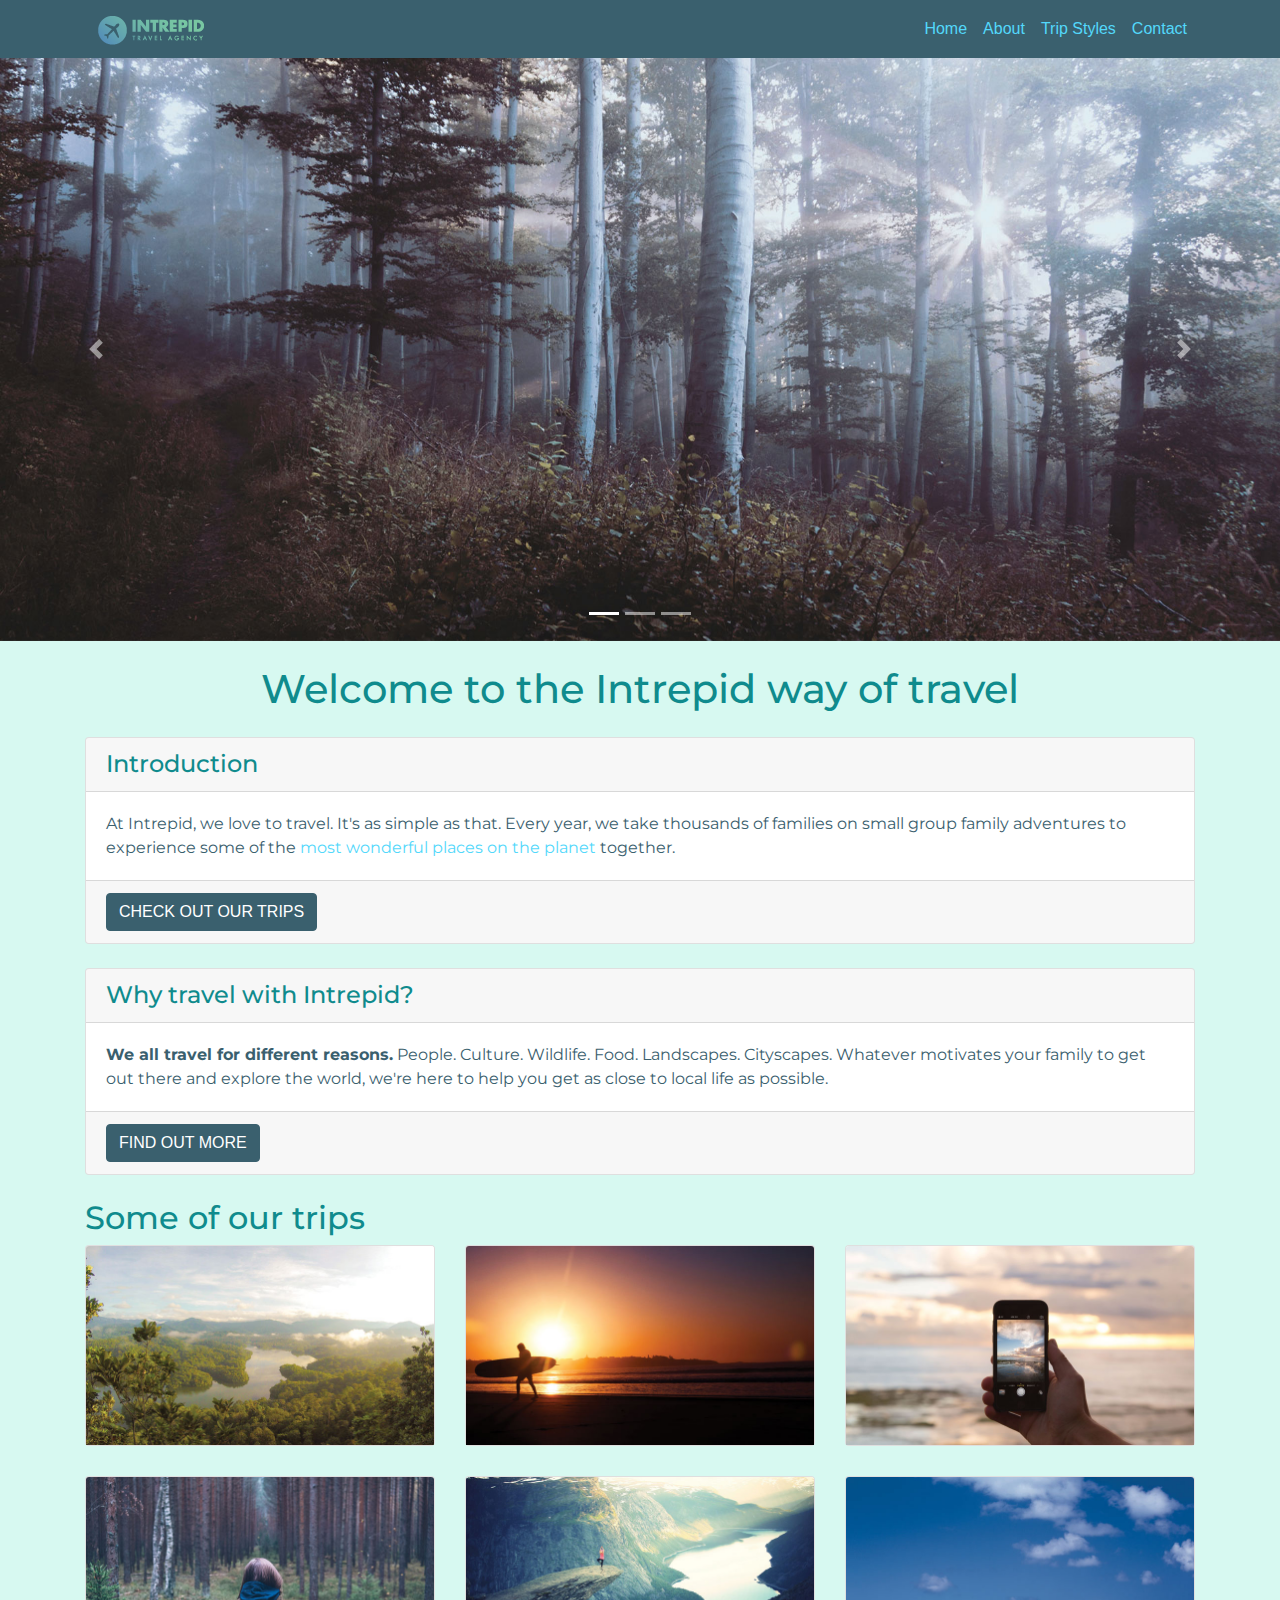
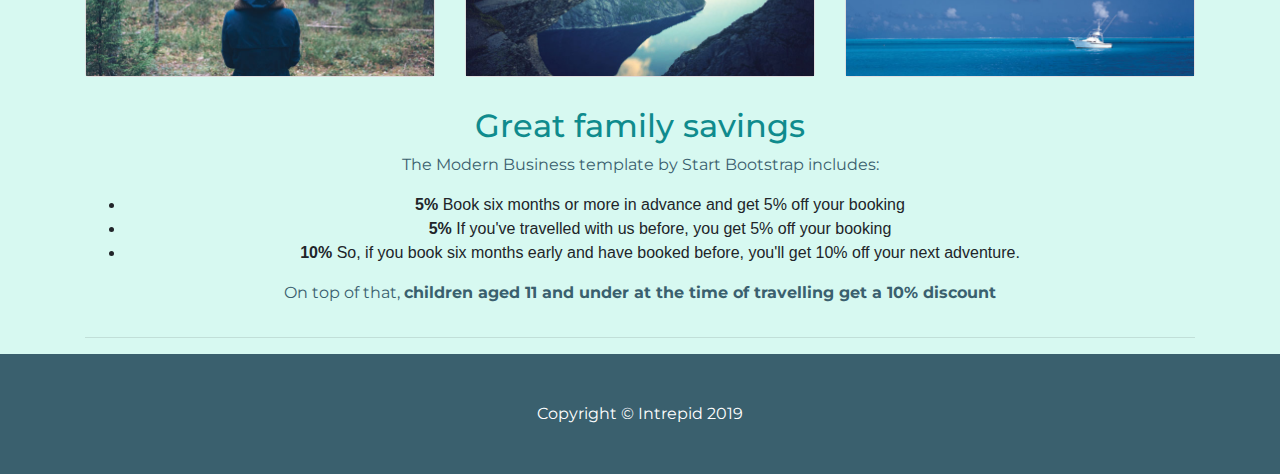
<file: Wang Nan-Exam-Prep-revision/index.html>
<!DOCTYPE html>
<html lang="en">

<head>

  <meta charset="utf-8">
  <meta name="viewport" content="width=device-width, initial-scale=1, shrink-to-fit=no">
  <meta name="description" content="">
  <meta name="author" content="">

  <title>HOME</title>

  <!-- Bootstrap core CSS -->
  <link href="vendor/bootstrap/css/bootstrap.css" rel="stylesheet">

  <!-- Custom styles for this template -->
  <link href="css/modern-business.css" rel="stylesheet">
  <link href="css/my.css" rel="stylesheet" type="text/css">
	<!--fonts-->
  <link href="https://fonts.googleapis.com/css?family=Montserrat:300,400,700&display=swap" rel="stylesheet">
</head>

<body>

  <!-- Navigation -->
  <nav class="navbar fixed-top navbar-expand-lg navbar-dark bg-dark fixed-top">
    <div class="container">
      <a class="navbar-brand" href="index.html"><img src="images/Logo.png" width="130" height="30" alt=""/></a>
      <button class="navbar-toggler navbar-toggler-right" type="button" data-toggle="collapse" data-target="#navbarResponsive" aria-controls="navbarResponsive" aria-expanded="false" aria-label="Toggle navigation">
        <span class="navbar-toggler-icon"></span>
      </button>
      <div class="collapse navbar-collapse" id="navbarResponsive">
        <ul class="navbar-nav ml-auto">
          <li class="nav-item">
            <a class="nav-link" href="index.html">Home</a>
          </li>
			<li class="nav-item">
            <a class="nav-link" href="about.html">About</a>
          </li>
          <li class="nav-item">
            <a class="nav-link" href="full-width.html">Trip Styles</a>
          </li>
          <li class="nav-item">
            <a class="nav-link" href="contact.html">Contact</a>
          </li>
      
        </ul>
      </div>
    </div>
  </nav>

	
	
  <header>
    <div id="carouselExampleIndicators" class="carousel slide" data-ride="carousel">
      <ol class="carousel-indicators">
        <li data-target="#carouselExampleIndicators" data-slide-to="0" class="active"></li>
        <li data-target="#carouselExampleIndicators" data-slide-to="1"></li>
        <li data-target="#carouselExampleIndicators" data-slide-to="2"></li>
      </ol>
       <div class="carousel-inner" role="listbox">
        <!-- Slide One - Set the background image for this slide in the line below -->
        <div class="carousel-item active" style="background-image:url(images/carousel-1.jpg)">
          <div class="carousel-caption d-none d-md-block">
            <!--<h3>First Slide</h3>
            <p>This is a description for the first slide.</p>-->
          </div>
        </div>
        <!-- Slide Two - Set the background image for this slide in the line below -->
        <div class="carousel-item" style="background-image:url(images/carousel-2.jpg)">
          <div class="carousel-caption d-none d-md-block">
            <!--<h3>Second Slide</h3>
            <p>This is a description for the second slide.</p>-->
          </div>
        </div>
        <!-- Slide Three - Set the background image for this slide in the line below -->
        <div class="carousel-item" style="background-image:url(images/carousel-3.jpg)">
          <div class="carousel-caption d-none d-md-block">
            <!--<h3>Third Slide</h3>
            <p>This is a description for the third slide.</p>-->
          </div>
        </div>
      </div>
      <a class="carousel-control-prev" href="#carouselExampleIndicators" role="button" data-slide="prev">
        <span class="carousel-control-prev-icon" aria-hidden="true"></span>
        <span class="sr-only">Previous</span>
      </a>
      <a class="carousel-control-next" href="#carouselExampleIndicators" role="button" data-slide="next">
        <span class="carousel-control-next-icon" aria-hidden="true"></span>
        <span class="sr-only">Next</span>
      </a>
    </div>
  </header>

  <!-- Page Content -->
  <div class="container">

    <center>
<h1 class="my-4">Welcome to the Intrepid way of travel</h1>
</center>

    <!-- Marketing Icons Section -->
    <div class="row">
      <div class="col-lg-12 mb-4">
        <div class="card h-100">
          <h4 class="card-header">Introduction</h4>
          <div class="card-body">
            <p class="card-text">At Intrepid, we love to travel. It's as simple as that. Every year, we take thousands of families on small group family adventures to experience some of the <a href="full-width.html">most wonderful places on the planet</a> together.</p>
          </div>
          <div class="card-footer">
            <a href="full-width.html" class="btn btn-primary">CHECK OUT OUR TRIPS</a>
          </div>
        </div>
      </div>
    </div>
	  
	     <div class="row">
      <div class="col-lg-12 mb-4">
        <div class="card h-100">
          <h4 class="card-header">Why travel with Intrepid?</h4>
          <div class="card-body">
            <p class="card-text"><strong>We all travel for different reasons.</strong> People. Culture. Wildlife. Food. Landscapes. Cityscapes. Whatever motivates your family to get out there and explore the world, we're here to help you get as close to local life as possible.</p>
          </div>
          <div class="card-footer">
            <a href="about.html" class="btn btn-primary">FIND OUT MORE</a>
          </div>
        </div>
      </div>
    </div>
    <!-- /.row -->

    <!-- Portfolio Section -->
    <h2>Some of our trips</h2>

    <div class="row">
      <div class="col-lg-4 col-sm-6 portfolio-item">
        <div class="card h-100">
          <a href="#"><img class="card-img-top" src="images/port-1.jpg" alt=""></a>
         <!-- <div class="card-body">
            <h4 class="card-title">
              <a href="#">Project One</a>
            </h4>
            <p class="card-text">Lorem ipsum dolor sit amet, consectetur adipisicing elit. Amet numquam aspernatur eum quasi sapiente nesciunt? Voluptatibus sit, repellat sequi itaque deserunt, dolores in, nesciunt, illum tempora ex quae? Nihil, dolorem!</p>
          </div>-->
        </div>
      </div>
      <div class="col-lg-4 col-sm-6 portfolio-item">
        <div class="card h-100">
          <a href="#"><img class="card-img-top" src="images/port-2.jpg" alt=""></a>
          <!--<div class="card-body">
            <h4 class="card-title">
              <a href="#">Project Two</a>
            </h4>
            <p class="card-text">Lorem ipsum dolor sit amet, consectetur adipiscing elit. Nam viverra euismod odio, gravida pellentesque urna varius vitae.</p>
          </div>-->
        </div>
      </div>
      <div class="col-lg-4 col-sm-6 portfolio-item">
        <div class="card h-100">
          <a href="#"><img class="card-img-top" src="images/port-3.jpg" alt=""></a>
          <!--<div class="card-body">
            <h4 class="card-title">
              <a href="#">Project Three</a>
            </h4>
            <p class="card-text">Lorem ipsum dolor sit amet, consectetur adipisicing elit. Quos quisquam, error quod sed cumque, odio distinctio velit nostrum temporibus necessitatibus et facere atque iure perspiciatis mollitia recusandae vero vel quam!</p>
          </div>-->
        </div>
      </div>
      <div class="col-lg-4 col-sm-6 portfolio-item">
        <div class="card h-100">
          <a href="#"><img class="card-img-top" src="images/port-4.jpg" alt=""></a>
          <!--<div class="card-body">
            <h4 class="card-title">
              <a href="#">Project Four</a>
            </h4>
            <p class="card-text">Lorem ipsum dolor sit amet, consectetur adipiscing elit. Nam viverra euismod odio, gravida pellentesque urna varius vitae.</p>
          </div>-->
        </div>
      </div>
      <div class="col-lg-4 col-sm-6 portfolio-item">
        <div class="card h-100">
          <a href="#"><img class="card-img-top" src="images/port-5.jpg" alt=""></a>
          <!--<div class="card-body">
            <h4 class="card-title">
              <a href="#">Project Five</a>
            </h4>
            <p class="card-text">Lorem ipsum dolor sit amet, consectetur adipiscing elit. Nam viverra euismod odio, gravida pellentesque urna varius vitae.</p>
          </div>-->
        </div>
      </div>
      <div class="col-lg-4 col-sm-6 portfolio-item">
        <div class="card h-100">
          <a href="#"><img class="card-img-top" src="images/port-6.jpg" alt=""></a>
          <!--<div class="card-body">
            <h4 class="card-title">
              <a href="#">Project Six</a>
            </h4>
            <p class="card-text">Lorem ipsum dolor sit amet, consectetur adipisicing elit. Itaque earum nostrum suscipit ducimus nihil provident, perferendis rem illo, voluptate atque, sit eius in voluptates, nemo repellat fugiat excepturi! Nemo, esse.</p>
          </div>-->
        </div>
      </div>
    </div>
    <!-- /.row -->

    <!-- Features Section -->
    <div class="row bg-saving">
      <div class="col-lg-12">
        <h2>Great family savings</h2>
        <p>The Modern Business template by Start Bootstrap includes:</p>
        <ul>
         
          <li><strong>5%</strong> Book six months or more in advance and get 5% off your booking</li>
          <li><strong>5%</strong> If you've travelled with us before, you get 5% off your booking</li>
          <li><strong>10%</strong> So, if you book six months early and have booked before, you'll get 10% off your next adventure.</li>
          
        </ul>
        <p>On top of that, <strong>children aged 11 and under at the time of travelling get a 10% discount</strong></p>
      </div>
      <!--<div class="col-lg-6">
        <img class="img-fluid rounded" src="http://placehold.it/700x450" alt="">
      </div>-->
    </div>
    <!-- /.row -->

    <hr>

    <!-- Call to Action Section -->
   <!-- <div class="row mb-4">
      <div class="col-md-8">
        <p>Lorem ipsum dolor sit amet, consectetur adipisicing elit. Molestias, expedita, saepe, vero rerum deleniti beatae veniam harum neque nemo praesentium cum alias asperiores commodi.</p>
      </div>
      <div class="col-md-4">
        <a class="btn btn-lg btn-secondary btn-block" href="#">Call to Action</a>
      </div>
    </div>-->

  </div>
  <!-- /.container -->

  <!-- Footer -->
  <footer class="py-5 bg-dark">
    <div class="container">
      <p class="m-0 text-center text-white">Copyright &copy; Intrepid 2019</p>
    </div>
    <!-- /.container -->
  </footer>

  <!-- Bootstrap core JavaScript -->
  <script src="vendor/jquery/jquery.min.js"></script>
  <script src="vendor/bootstrap/js/bootstrap.bundle.min.js"></script>

</body>

</html>
</file>
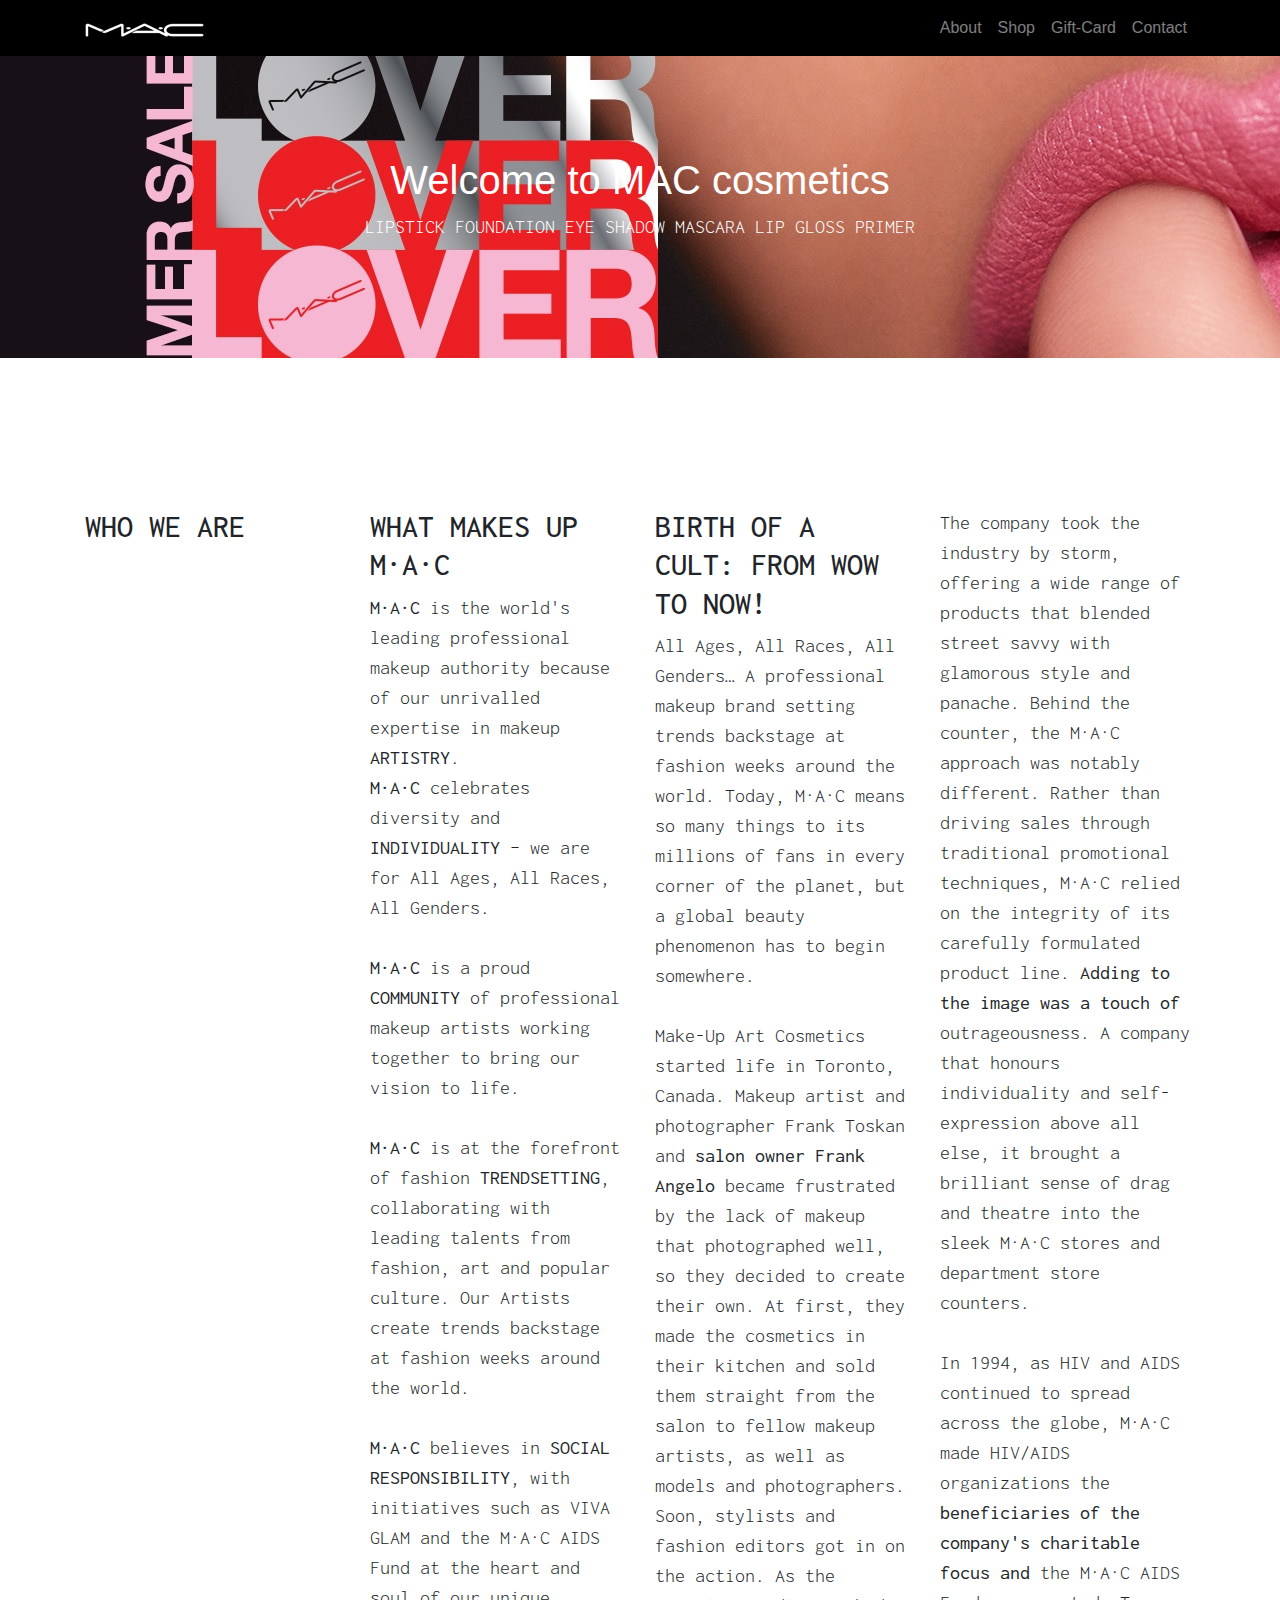
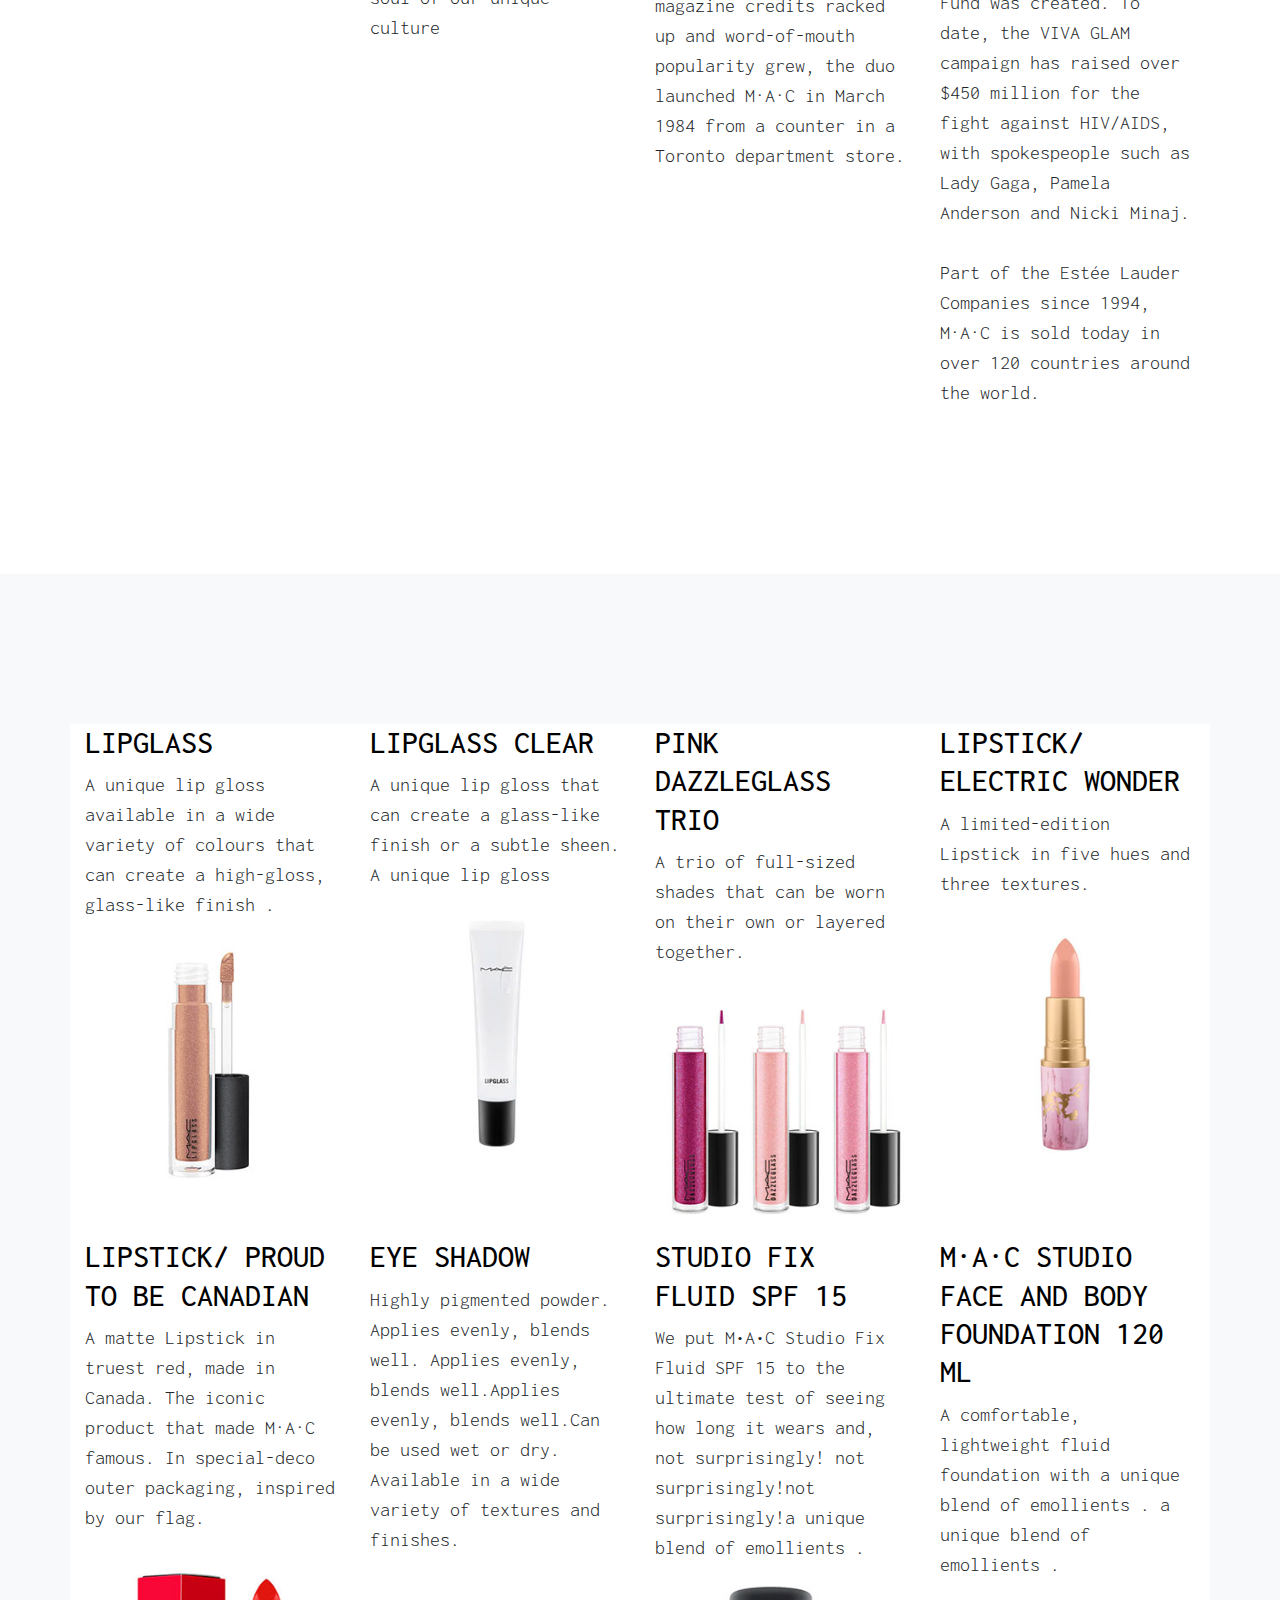
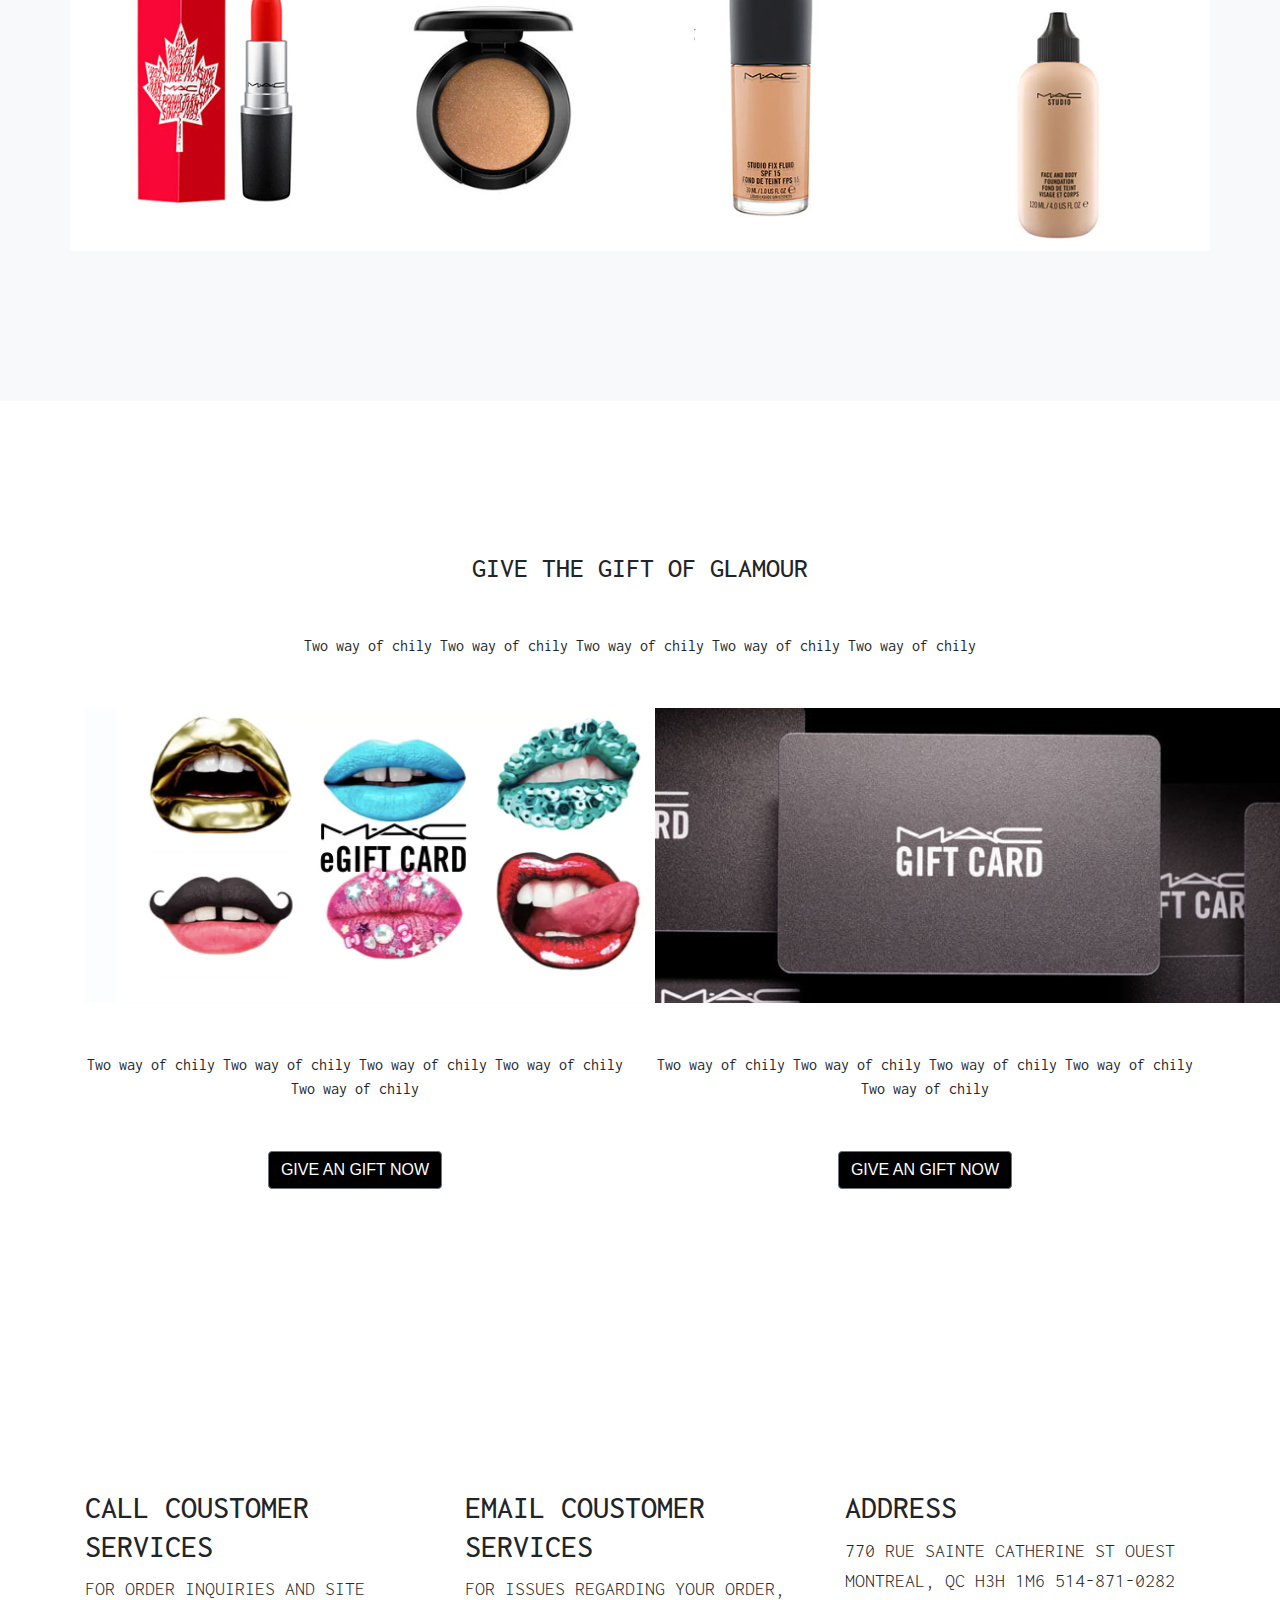
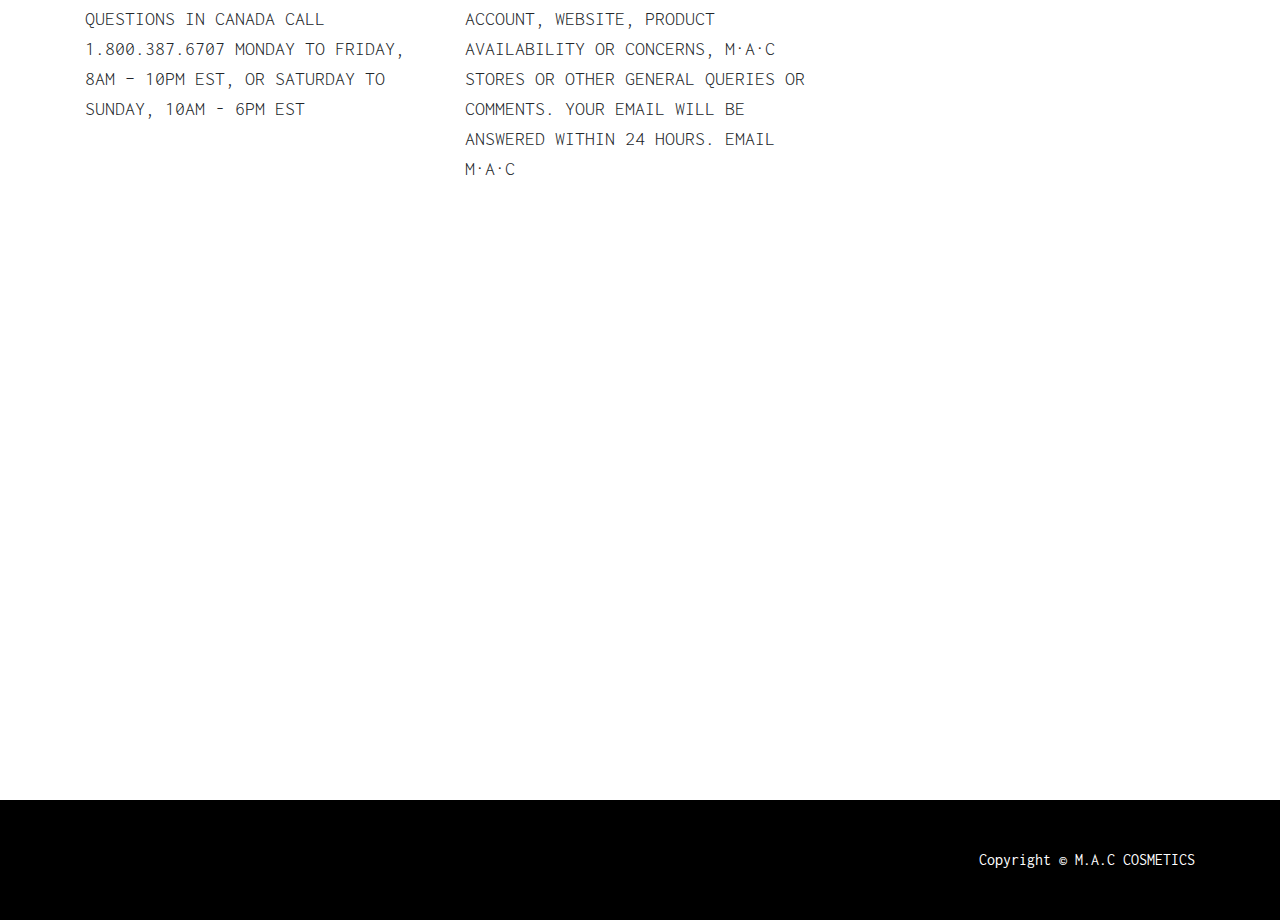
<file: Wang Nan_MAC-Cosmetics-Revision/index.html>
<!DOCTYPE html>
<html lang="en">
	<head>
	<meta charset="utf-8">
	<meta name="viewport" content="width=device-width, initial-scale=1, shrink-to-fit=no">
	<meta name="description" content="">
	<meta name="author" content="">
	<title>MAC-Scrolling Nav</title>
	
	<!-- Bootstrap core CSS -->
	<link href="vendor/bootstrap/css/bootstrap.css" rel="stylesheet">
	
	<!-- Custom styles for this template -->
	<link href="css/scrolling-nav.css" rel="stylesheet">
	<link href="css/my.css" rel="stylesheet" type="text/css">
	<!--fonts  -->
	<link href="https://fonts.googleapis.com/css?family=Inconsolata:400,700&display=swap" rel="stylesheet">
	</head>
	
	<body id="page-top">
		
		<!-- Navigation -->
		<nav class="navbar navbar-expand-lg navbar-dark bg-dark fixed-top" id="mainNav">
			<div class="container">
				<a class="navbar-brand js-scroll-trigger" href="#page-top"><img src="images/mac-logo2.png" width="119" height="14" alt=""/></a>
				<button class="navbar-toggler" type="button" data-toggle="collapse" data-target="#navbarResponsive" aria-controls="navbarResponsive" aria-expanded="false" aria-label="Toggle navigation"> <span class="navbar-toggler-icon"></span> </button>
				<div class="collapse navbar-collapse" id="navbarResponsive">
					<ul class="navbar-nav ml-auto">
						<li class="nav-item"> <a class="nav-link js-scroll-trigger" href="#about">About</a> </li>
						<li class="nav-item"> <a class="nav-link js-scroll-trigger" href="#shop">Shop</a> </li>
						<li class="nav-item"> <a class="nav-link js-scroll-trigger" href="#gift-card">Gift-Card</a> </li>
						<li class="nav-item"> <a class="nav-link js-scroll-trigger" href="#contact">Contact</a> </li>
					</ul>
				</div>
			</div>
		</nav>
		<header class="bg-primary text-white">
			<div class="container text-center">
				<h1>
					Welcome to MAC cosmetics
				</h1>
				<p class="lead">LIPSTICK FOUNDATION EYE SHADOW MASCARA LIP GLOSS PRIMER</p>
			</div>
		</header>
		<section id="about">
			<div class="container">
				<div class="row">
					<div class="col-lg-3 mx-auto">
						<h2>WHO WE ARE </h2>
					</div>
					<div class="col-lg-3 mx-auto">
						<h2>WHAT MAKES UP M·A·C</h2>
						<p class="lead"><strong>M·A·C</strong> is the world's leading professional makeup authority because of our unrivalled expertise in makeup <strong>ARTISTRY</strong>.<br>
							<strong>M·A·C</strong> celebrates diversity and <strong>INDIVIDUALITY</strong> – we are for All Ages, All Races, All Genders.<br>
							<br>
							<strong>M·A·C</strong> is a proud <strong>COMMUNITY</strong> of professional makeup artists working together to bring our vision to life.<br>
							<br>
							<strong>M·A·C</strong> is at the forefront of fashion <strong>TRENDSETTING</strong>, collaborating with leading talents from fashion, art and popular culture. Our Artists create trends backstage at fashion weeks around the world.<br>
							<br>
							<strong>M·A·C</strong> believes in <strong>SOCIAL RESPONSIBILITY</strong>, with initiatives such as VIVA GLAM and the M·A·C AIDS Fund at the heart and soul of our unique culture </p>
					</div>
					<div class="col-lg-3 mx-auto">
						<h2>BIRTH OF A CULT:
							FROM WOW TO NOW! </h2>
						<p class="lead">All Ages, All Races, All Genders… A professional makeup brand setting trends backstage at fashion weeks around the world. Today, M·A·C means so many things to its millions of fans in every corner of the planet, but a global beauty phenomenon has to begin somewhere.<br>
							<br>
							Make-Up Art Cosmetics started life in Toronto, Canada. Makeup artist and photographer Frank Toskan and <strong>salon owner Frank Angelo</strong> became frustrated by the lack of makeup that photographed well, so they decided to create their own. At first, they made the cosmetics in their kitchen and sold them straight from the salon to fellow makeup artists, as well as models and photographers. Soon, stylists and fashion editors got in on the action. As the magazine credits racked up and word-of-mouth popularity grew, the duo launched M·A·C in March 1984 from a counter in a Toronto department store. </p>
					</div>
					<div class="col-lg-3 mx-auto">
						<p class="lead">The company took the industry by storm, offering a wide range of products that blended street savvy with glamorous style and panache. Behind the counter, the M·A·C approach was notably different. Rather than driving sales through traditional promotional techniques, M·A·C relied on the integrity of its carefully formulated product line. <strong>Adding to the image was a touch of</strong> outrageousness. A company that honours individuality and self-expression above all else, it brought a brilliant sense of drag and theatre into the sleek M·A·C stores and department store counters.<br>
							<br>
							In 1994, as HIV and AIDS continued to spread across the globe, M·A·C made HIV/AIDS organizations the <strong>beneficiaries of the company's charitable focus and</strong> the M·A·C AIDS Fund was created. To date, the VIVA GLAM campaign has raised over $450 million for the fight against HIV/AIDS, with spokespeople such as Lady Gaga, Pamela Anderson and Nicki Minaj.<br>
							<br>
							Part of the Estée Lauder Companies since 1994, M·A·C is sold today in over 120 countries around the world. </p>
					</div>
				</div>
			</div>
		</section>
		
		
		<section id="shop" class="bg-light">
			<div class="container">
				<div class="row"> 
					<div class="col-3 bg-white mx-auto">
						<h2><a href="https://www.maccosmetics.ca/product/13853/309/products/makeup/lips/lip-gloss/lipglass#/shade/Oh_Baby">LIPGLASS</a></h2>
						<p class="lead">A unique lip gloss available in a wide variety of colours that can create a high-gloss, glass-like finish . </p>
						<img class="img-fluid x" src="images/LIPGLASS.jpg" alt=""/>
					</div>
					<div class="col-3 bg-white mx-auto"> 
						<h2><a href="https://www.maccosmetics.ca/product/13853/255/products/makeup/lips/lip-gloss/lipglass-clear">LIPGLASS CLEAR</a></h2>
						<p class="lead">A unique lip gloss that can create a glass-like finish or a subtle sheen.
						A unique lip gloss </p>
						<img class="img-fluid" src="images/LIPGLASS-CLEAR.jpg"  alt=""/>
					</div>
					<div class="col-3 bg-white mx-auto"> 
						<h2><a href="https://www.maccosmetics.ca/product/13851/68231/products/makeup/lips/lip-palettes-kits/pink-dazzleglass-trio">PINK DAZZLEGLASS TRIO</a></h2>
						<p class="lead">A trio of full-sized shades that can be worn on their own or layered together.  </p>
						<img class="img-fluid" src="images/PINK-DAZZLEGLASS-TRIO.jpg" w alt=""/>
					</div>
					<div class="col-3 bg-white mx-auto"> 
						<h2><a href="https://www.maccosmetics.ca/product/13854/66940/products/makeup/lips/lipstick/lipstick-electric-wonder#/shade/Feelin'_Sedimental">LIPSTICK/ ELECTRIC WONDER</a></h2>
						<p class="lead">A limited-edition Lipstick in five hues and three textures. </p>
						<img class="img-fluid" src="images/LIPSTICK-ELECTRIC-WONDER"  alt=""/>
					</div>
				</div>
				
				<div class="row"> 
					<div class="col-3 bg-white mx-auto">
						<h2><a href="https://www.maccosmetics.ca/product/13854/66859/products/makeup/lips/lipstick/lipstick-proud-to-be-canadian">LIPSTICK/ PROUD TO BE CANADIAN</a></h2>
						<p class="lead">A matte Lipstick in truest red, made in Canada. The iconic product that made M·A·C famous. In special-deco outer packaging, inspired by our flag.</p>
						<img class="img-fluid x" src="images/LIPSTICK-PROUD-TO-BE-CANADIAN" alt=""/>
					</div>
					<div class="col-3 bg-white mx-auto"> 
						<h2><a href="https://www.maccosmetics.ca/product/13840/363/products/makeup/eyes/eyeshadow/eye-shadow#/shade/Amber_Lights">EYE SHADOW</a></h2>
						<p class="lead">Highly pigmented powder. Applies evenly, blends well. Applies evenly, blends well.Applies evenly, blends well.Can be used wet or dry. Available in a wide variety of textures and finishes.</p>
						<img class="img-fluid" src="images/EYE-SHADOW.jpg"  alt=""/>
					</div>
					<div class="col-3 bg-white mx-auto"> 
						<h2><a href="https://www.maccosmetics.ca/product/13847/1231/products/makeup/face/foundation/studio-fix-fluid-spf-15#/shade/NC20">STUDIO FIX FLUID SPF 15</a></h2>
						<p class="lead">We put M∙A∙C Studio Fix Fluid SPF 15 to the ultimate test of seeing how long it wears and, not surprisingly! not surprisingly!not surprisingly!a unique blend of emollients .</p>
						<img class="img-fluid" src="images/STUDIO-FIX-FLUID-SPF-15.jpg" w alt=""/>
					</div>
					<div class="col-3 bg-white mx-auto"> 
						<h2><a href="https://www.maccosmetics.ca/product/13847/32554/products/makeup/face/foundation/mac-studio-face-and-body-foundation-120-ml#/shade/C1">M·A·C STUDIO FACE AND BODY FOUNDATION 120 ML</a></h2>
						<p class="lead">A comfortable, lightweight fluid foundation with a unique blend of emollients . a unique blend of emollients .</p>
						<img class="img-fluid" src="images/M·A·C-STUDIO-FACE-AND-BODY-FOUNDATION-120-ML.jpg"  alt=""/>
					</div>
				</div>
			</div>
		</section>
		
		
		
		<section id="gift-card">
			<div class="container">
				<div class="row">
					<div class="col-lg-12 mx-auto">
						<h3>GIVE THE GIFT OF GLAMOUR</h3>
						<p class="lead1">Two way of chily Two way of chily Two way of chily Two way of chily Two way of chily</p>
					</div>
				</div>
				<div class="row">
					<div class="col-lg-6 mx-auto">
						<img src="images/gift-1.png" width="630" height="295" alt=""/>
					</div>
					<div class="col-lg-6 mx-auto">
						<img src="images/gift-2.png" width="630" height="295" alt=""/>
					</div>
				</div>
				<div class="row">
					<div class="col-lg-6 mx-auto">
						<p class="lead1">Two way of chily Two way of chily Two way of chily Two way of chily Two way of chily</p>
						
				<center>
<a href="https://maccosmeticsca.cashstar.com/store/buy/recipient?locale=en-ca"><button type="submit" class="btn btn-secondary">GIVE AN GIFT NOW</button></a>
</center>
			
					</div>
					<div class="col-lg-6 mx-auto">
						<p class="lead1">Two way of chily Two way of chily Two way of chily Two way of chily Two way of chily</p>
						<center>
<a href="https://maccosmeticsca.cashstar.com/store/buy/recipient?locale=en-ca"><button type="submit" class="btn btn-secondary">GIVE AN GIFT NOW</button></a>
</center>
					</div>
				</div>
			</div>
		</section>
		<section id="contact">
			<div class="container">
				<div class="row">
					<div class="col-lg-4 mx-auto">
						<h2>CALL COUSTOMER SERVICES </h2>
						<p class="lead"> FOR ORDER INQUIRIES AND SITE QUESTIONS IN CANADA CALL 1.800.387.6707 MONDAY TO FRIDAY, 8AM – 10PM EST, OR SATURDAY TO SUNDAY, 10AM - 6PM EST</p>
					</div>
					<div class="col-lg-4 mx-auto">
						<h2>EMAIL COUSTOMER SERVICES </h2>
						<p class="lead">FOR ISSUES REGARDING YOUR ORDER, ACCOUNT, WEBSITE, PRODUCT AVAILABILITY OR CONCERNS, M·A·C STORES OR OTHER GENERAL QUERIES OR COMMENTS. YOUR EMAIL WILL BE ANSWERED WITHIN 24 HOURS. EMAIL M·A·C</p>
					</div>
					<div class="col-lg-4 mx-auto">
						<h2>ADDRESS </h2>
						<p class="lead">770 RUE SAINTE CATHERINE ST OUEST
							MONTREAL, QC H3H 1M6
							514-871-0282 </p>
					</div>
				</div>
				<div class="row">
					<!--map-->
					<div class="col-lg-12 mx-auto">
						<iframe class="embed-responsive" src="https://www.google.com/maps/embed?pb=!1m18!1m12!1m3!1d2796.4011537791007!2d-73.57291824873757!3d45.502002678998835!2m3!1f0!2f0!3f0!3m2!1i1024!2i768!4f13.1!3m3!1m2!1s0x4cc91a446d8ad1ab%3A0xcb9d301b174d523d!2sMAC+PRO+Cosmetics!5e0!3m2!1sen!2sca!4v1560462292700!5m2!1sen!2sca" width="600" height="450" frameborder="0" style="border:0" allowfullscreen ></iframe>
					</div>
				</div>
			</div>
		</section>
		
		<!-- Footer -->
		<footer class="py-5 bg-dark">
			<div class="container">
				<p class="m-0 text-right text-white">Copyright &copy; M.A.C COSMETICS</p>
			</div>
			<!-- /.container -->
		</footer>
		
		<!-- Bootstrap core JavaScript --> 
		<script src="vendor/jquery/jquery.min.js"></script> 
		<script src="vendor/bootstrap/js/bootstrap.bundle.min.js"></script> 
		
		<!-- Plugin JavaScript --> 
		<script src="vendor/jquery-easing/jquery.easing.min.js"></script> 
		
		<!-- Custom JavaScript for this theme --> 
		<script src="js/scrolling-nav.js"></script>
	</body>
</html>
</file>
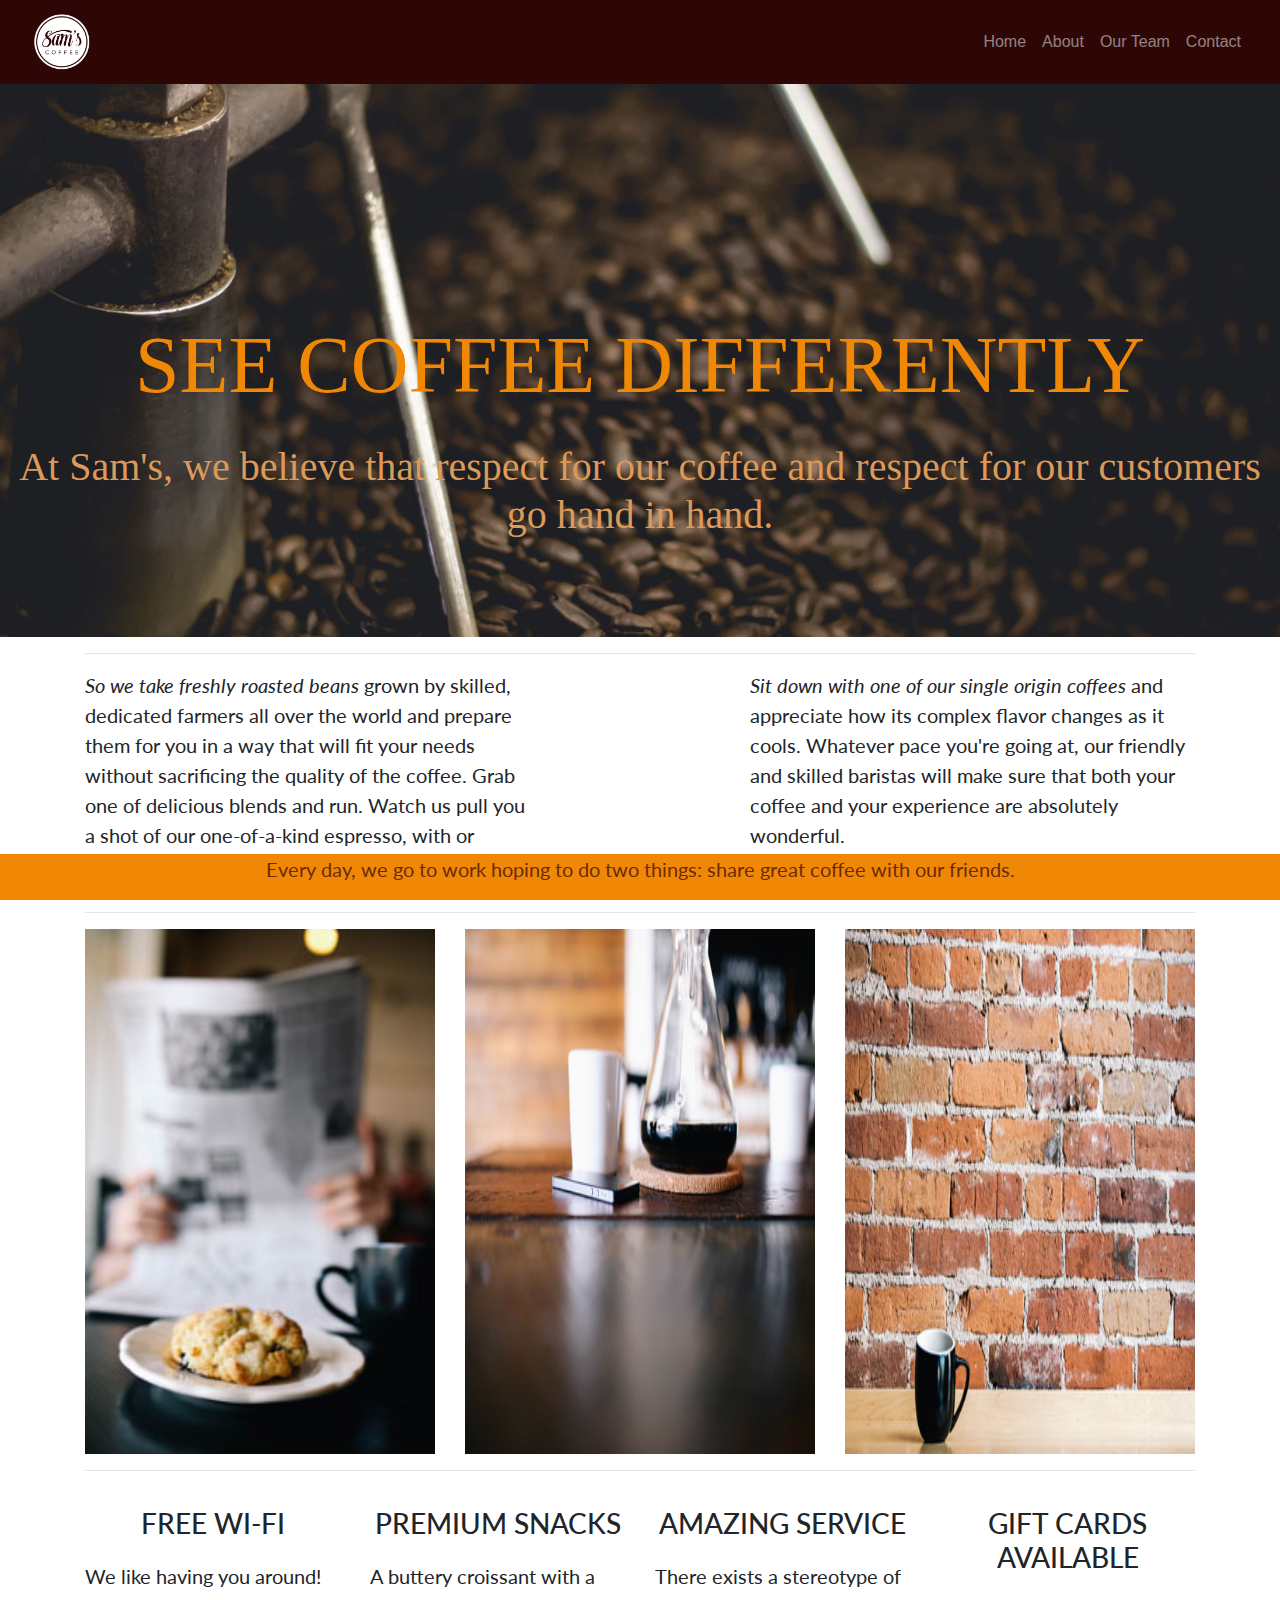
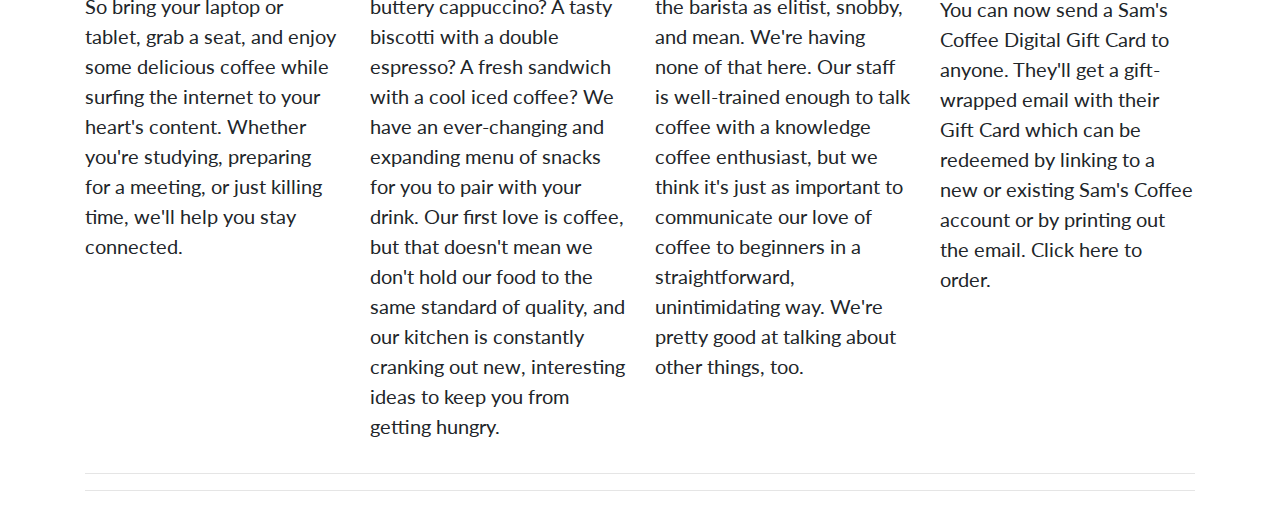
<file: Wang Nan_Sams-Coffee-Revision2/index.html>
<!DOCTYPE html>
<html lang="en">
	<head>
	<meta http-equiv="Content-Type" content="text/html; charset=UTF-8">
	<meta name="viewport" content="width=device-width, initial-scale=1, shrink-to-fit=no">
	<meta name="description" content="">
	<meta name="author" content="">
	<link rel="icon" href="images/logo-nav-01.png">
	<title>Home</title>
	
	<!-- Bootstrap core CSS -->
	<link href="dist/css/bootstrap.css" rel="stylesheet">
	<link href="css/coffee.css" rel="stylesheet" type="text/css">
	<link href="https://fonts.googleapis.com/css?family=Baloo+Bhaijaan|Lato:300i,400,700i&display=swap" rel="stylesheet">
	
	<!-- Custom styles YOUR STYLE goes here
    ================================================== -->
	
	</head>
	
	<!-- document starts here  ================================================== -->
	<body>
		
		<!-- Nav
    ================================================== -->
		<div class="container">
			<nav class="navbar navbar-expand-sm bg-dark navbar-dark fixed-top">
				<div class="container-fluid">
					<a class="navbar-brand" href="#"><img src="images/logo-nav-01.png" width="60px" ></a>
					<ul class="navbar-nav">
						<li class="nav-item"> <a class="nav-link" href="index.html">Home</a> </li>
						<li class="nav-item"> <a class="nav-link" href="about.html">About</a> </li>
						<li class="nav-item"> <a class="nav-link" href="team.html">Our Team</a> </li>
						<li class="nav-item"> <a class="nav-link" href="contact.html">Contact</a> </li>
					</ul>
				</div>
			</nav>
		</div>
		
		<!--!container bg1 hero-->
		<div class="container">
			<hr>
		</div>
		<div class="container-fluid bg1 hero">
			<h1 class="hometitle">
				SEE COFFEE DIFFERENTLY
			</h1>
			<h4 class="homesub">At Sam's, we believe that respect for our coffee and respect for our customers go hand in hand. </h4>
		</div>
		<div class="container">
			<hr>
		</div>
		
		<!-- Rest part of home page ================================================== -->
		
		<div class="container">
			<div class="row">
				<p class="col-5"> <em>So we take freshly roasted beans</em> grown by skilled, dedicated farmers all over the world and prepare them for you in a way that will fit your needs without sacrificing the quality of the coffee. Grab one of delicious blends and run. Watch us pull you a shot of our one-of-a-kind espresso, with or without some expertly steamed and poured milk. </p>
				<p class="col-5 offset-2"><em>Sit down with one of our single origin coffees </em>and appreciate how its complex flavor changes as it cools. Whatever pace you're going at, our friendly and skilled baristas will make sure that both your coffee and your experience are absolutely wonderful.</p>
			</div>
		</div>
		<div class="container">
			<hr>
		</div>
		<div class="container">
			<div class="row ">
				<img class="col-4 img-fluid" src="images/01.jpg"  alt=""/> <img class="col-4 img-fluid" src="images/02.jpg"  alt=""/> <img class="col-4 img-fluid" src="images/03.jpg"  alt=""/>
			</div>
		</div>
		<div class="container">
			<hr>
		</div>
		<div class="container">
			<div class="row">
				<div class="col-3">
					<h3>FREE WI-FI</h3>
					<p>We like having you around! So bring your laptop or tablet, grab a seat, and enjoy some delicious coffee while surfing the internet to your heart's content. Whether you're studying, preparing for a meeting, or just killing time, we'll help you stay connected.</p>
				</div>
				<div class="col-3">
					<h3>PREMIUM SNACKS</h3>
					<p>A buttery croissant with a buttery cappuccino? A tasty biscotti with a double espresso? A fresh sandwich with a cool iced coffee? We have an ever-changing and expanding menu of snacks for you to pair with your drink. Our first love is coffee, but that doesn't mean we don't hold our food to the same standard of quality, and our kitchen is constantly cranking out new, interesting ideas to keep you from getting hungry.</p>
				</div>
				<div class="col-3">
					<h3>AMAZING SERVICE</h3>
					<p>There exists a stereotype of the barista as elitist, snobby, and mean. We're having none of that here. Our staff is well-trained enough to talk coffee with a knowledge coffee enthusiast, but we think it's just as important to communicate our love of coffee to beginners in a straightforward, unintimidating way. We're pretty good at talking about other things, too.</p>
				</div>
				<div class="col-3">
					<h3>GIFT CARDS AVAILABLE</h3>
					<p>You can now send a Sam's Coffee Digital Gift Card to anyone. They'll get a gift-wrapped email with their Gift Card which can be redeemed by linking to a new or existing Sam's Coffee account or by printing out the email. Click here to order.</p>
				</div>
				
			</div>
		</div>
		<div class="container">
			<hr>
		</div>
		<div class="container">
			<hr>
		</div>
		<!-- Footer
    ================================================== -->
		<div class="footer ">
			<p>Every day, we go to work hoping to do two things: share great coffee with our friends.</p>
		</div>
		
		<!-- Bootstrap Optional JavaScript
    ================================================== --> 
		<!-- jQuery first, then Popper.js, then Bootstrap JS --> 
		<!-- Placed at the end of the document so the pages load faster --> 
		
		<script src="https://code.jquery.com/jquery-3.3.1.slim.min.js" integrity="sha384-q8i/X+965DzO0rT7abK41JStQIAqVgRVzpbzo5smXKp4YfRvH+8abtTE1Pi6jizo" crossorigin="anonymous"></script> 
		<script src="https://cdnjs.cloudflare.com/ajax/libs/popper.js/1.14.3/umd/popper.min.js" integrity="sha384-ZMP7rVo3mIykV+2+9J3UJ46jBk0WLaUAdn689aCwoqbBJiSnjAK/l8WvCWPIPm49" crossorigin="anonymous"></script> 
		<script src="https://stackpath.bootstrapcdn.com/bootstrap/4.1.3/js/bootstrap.min.js" integrity="sha384-ChfqqxuZUCnJSK3+MXmPNIyE6ZbWh2IMqE241rYiqJxyMiZ6OW/JmZQ5stwEULTy" crossorigin="anonymous"></script>
	</body>
</html>
</file>
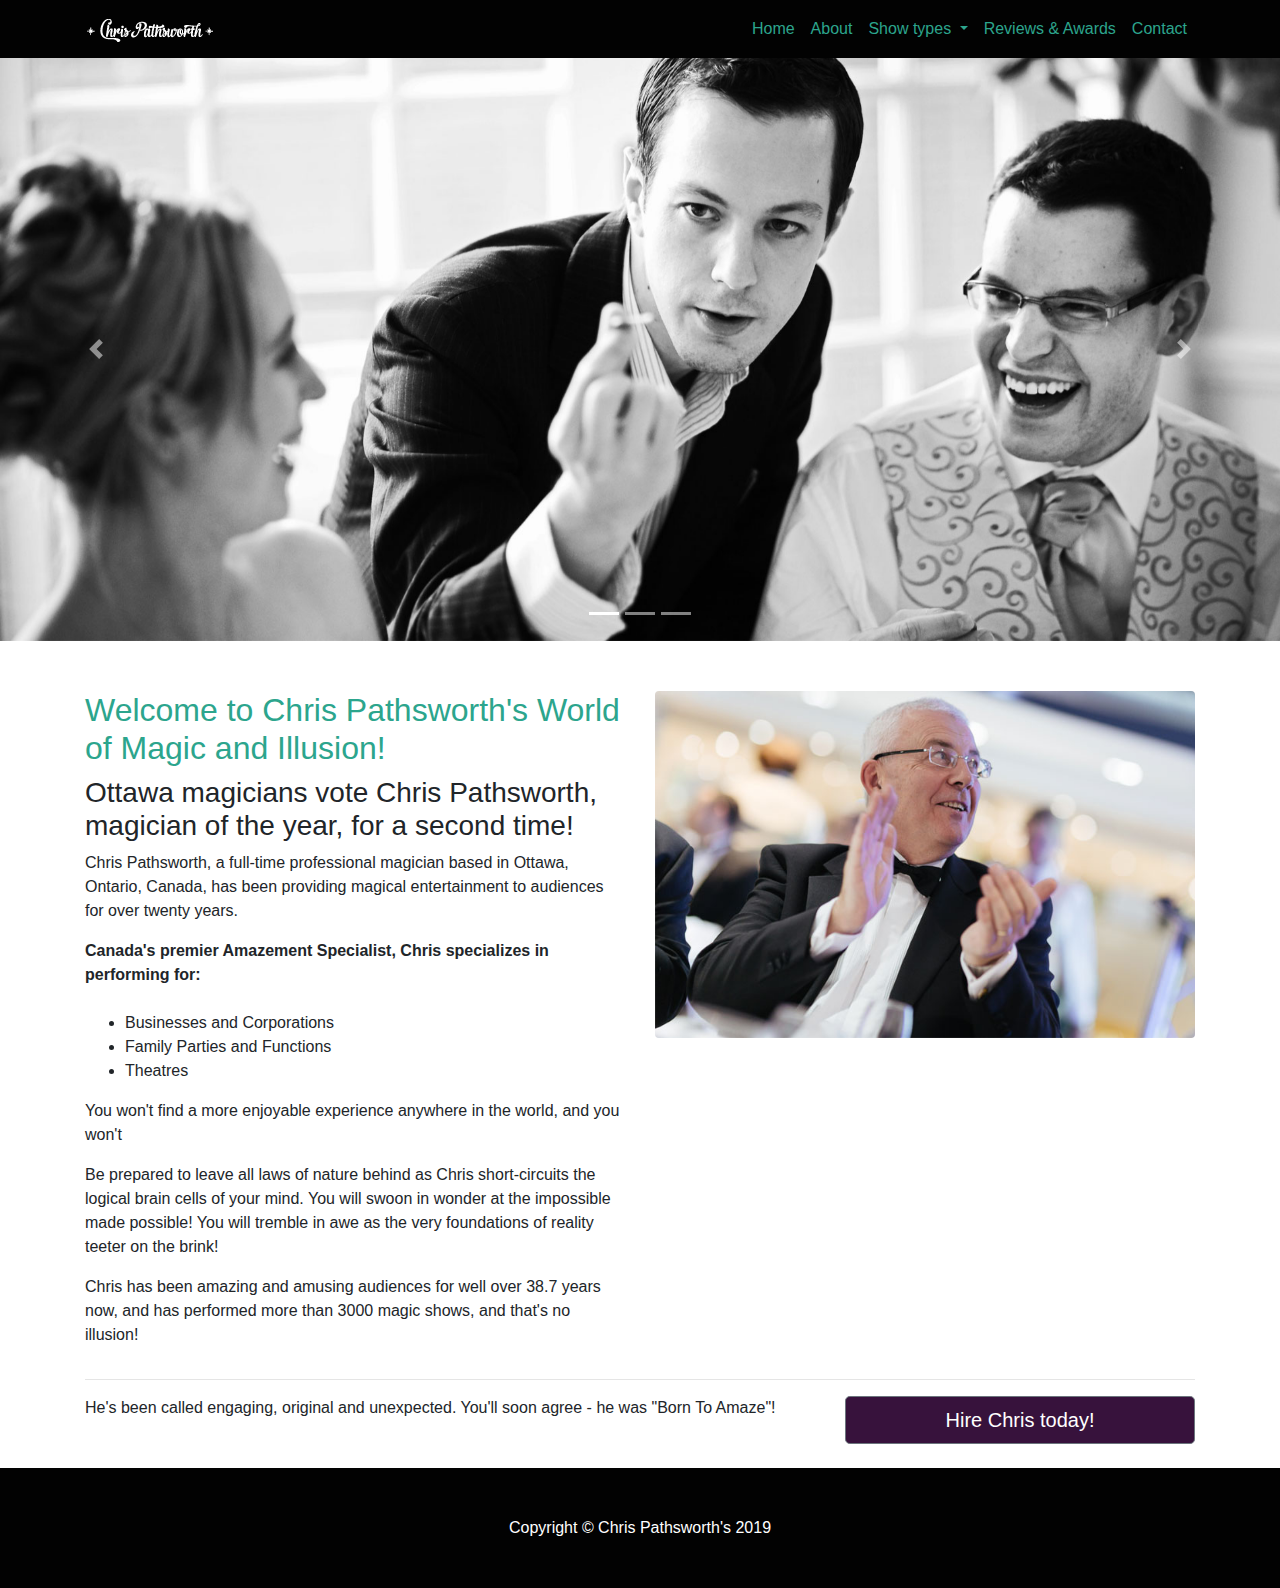
<file: Wang_Nan_Magician/index.html>
<!DOCTYPE html>
<html lang="en">

<head>

  <meta charset="utf-8">
  <meta name="viewport" content="width=device-width, initial-scale=1, shrink-to-fit=no">
  <meta name="description" content="">
  <meta name="author" content="">

  <title>Chris Pathsworth's </title>

  <!-- Bootstrap core CSS -->
  <link href="vendor/bootstrap/css/bootstrap.css" rel="stylesheet">

  <!-- Custom styles for this template -->
  <link href="css/modern-business.css" rel="stylesheet">
  <link href="css/my.css" rel="stylesheet" type="text/css">
</head>

<body>

    <!-- Navigation -->
  <nav class="navbar fixed-top navbar-expand-lg navbar-dark bg-dark fixed-top">
    <div class="container">
      <a class="navbar-brand" href="index.html"><img src="images/Logo.png" width="130" height="30" alt=""/></a>
      <button class="navbar-toggler navbar-toggler-right" type="button" data-toggle="collapse" data-target="#navbarResponsive" aria-controls="navbarResponsive" aria-expanded="false" aria-label="Toggle navigation">
        <span class="navbar-toggler-icon"></span>
      </button>
      <div class="collapse navbar-collapse" id="navbarResponsive">
        <ul class="navbar-nav ml-auto">
          <li class="nav-item">
            <a class="nav-link" href="index.html">Home</a>
          </li>
          <li class="nav-item">
            <a class="nav-link" href="about.html">About</a>
          </li>
          
         <!-- <li class="nav-item dropdown">
            <a class="nav-link dropdown-toggle" href="#" id="navbarDropdownPortfolio" data-toggle="dropdown" aria-haspopup="true" aria-expanded="false">
              Portfolio
            </a>
            <div class="dropdown-menu dropdown-menu-right" aria-labelledby="navbarDropdownPortfolio">
              <a class="dropdown-item" href="portfolio-1-col.html">1 Column Portfolio</a>
              <a class="dropdown-item" href="portfolio-2-col.html">2 Column Portfolio</a>
              <a class="dropdown-item" href="portfolio-3-col.html">3 Column Portfolio</a>
              <a class="dropdown-item" href="portfolio-4-col.html">4 Column Portfolio</a>
              <a class="dropdown-item" href="portfolio-item.html">Single Portfolio Item</a>
            </div>
          </li>-->
          <li class="nav-item dropdown">
            <a class="nav-link dropdown-toggle" href="#" id="navbarDropdownBlog" data-toggle="dropdown" aria-haspopup="true" aria-expanded="false">
              Show types
            </a>
            <div class="dropdown-menu dropdown-menu-right" aria-labelledby="navbarDropdownBlog">
              <a class="dropdown-item" href="blog-home-2.html#business">Business</a>
              <a class="dropdown-item" href="blog-home-2.html#family">Family</a>
              <a class="dropdown-item" href="blog-home-2.html#theatre">Theatre</a>
            </div>
          </li>
			<li class="nav-item">
            <a class="nav-link" href="faq.html">Reviews &amp; Awards</a>
          </li>
			<li class="nav-item">
            <a class="nav-link" href="contact.html">Contact</a>
          </li>
          <!--<li class="nav-item dropdown">
            <a class="nav-link dropdown-toggle" href="#" id="navbarDropdownBlog" data-toggle="dropdown" aria-haspopup="true" aria-expanded="false">
              Other Pages
            </a>
            <div class="dropdown-menu dropdown-menu-right" aria-labelledby="navbarDropdownBlog">
              <a class="dropdown-item" href="full-width.html">Full Width Page</a>
              <a class="dropdown-item" href="sidebar.html">Sidebar Page</a>
              <a class="dropdown-item" href="faq.html">FAQ</a>
              <a class="dropdown-item" href="404.html">404</a>
              <a class="dropdown-item" href="pricing.html">Pricing Table</a>
            </div>
          </li>-->
        </ul>
      </div>
    </div>
  </nav>

  <header>
    <div id="carouselExampleIndicators" class="carousel slide" data-ride="carousel">
      <ol class="carousel-indicators">
        <li data-target="#carouselExampleIndicators" data-slide-to="0" class="active"></li>
        <li data-target="#carouselExampleIndicators" data-slide-to="1"></li>
        <li data-target="#carouselExampleIndicators" data-slide-to="2"></li>
      </ol>
      <div class="carousel-inner" role="listbox">
        <!-- Slide One - Set the background image for this slide in the line below -->
        <div class="carousel-item active" style="background-image:url(images/Carousel-1.jpg)">
          <div class="carousel-caption d-none d-md-block">
           <!-- <h3>First Slide</h3>
            <p>This is a description for the first slide.</p>-->
          </div>
        </div>
        <!-- Slide Two - Set the background image for this slide in the line below -->
        <div class="carousel-item" style="background-image:url(images/Carousel-2.jpg)">
          <div class="carousel-caption d-none d-md-block">
            <!--<h3>Second Slide</h3>
            <p>This is a description for the second slide.</p>-->
          </div>
        </div>
        <!-- Slide Three - Set the background image for this slide in the line below -->
        <div class="carousel-item" style="background-image:url(images/Carousel-3.jpg)">
          <div class="carousel-caption d-none d-md-block">
            <!--<h3>Third Slide</h3>
            <p>This is a description for the third slide.</p>-->
          </div>
        </div>
      </div>
      <a class="carousel-control-prev" href="#carouselExampleIndicators" role="button" data-slide="prev">
        <span class="carousel-control-prev-icon" aria-hidden="true"></span>
        <span class="sr-only">Previous</span>
      </a>
      <a class="carousel-control-next" href="#carouselExampleIndicators" role="button" data-slide="next">
        <span class="carousel-control-next-icon" aria-hidden="true"></span>
        <span class="sr-only">Next</span>
      </a>
    </div>
  </header>

  
    <div class="container margintop"><!-- Features Section -->
    <div class="row">
      <div class="col-lg-6">
        <h2>Welcome to Chris Pathsworth's World of Magic and Illusion! </h2>
		 <h3> Ottawa magicians vote Chris Pathsworth, magician of the year, for a second time!</h3> 
        <p>Chris Pathsworth, a full-time professional magician based in Ottawa, Ontario, Canada, has been providing magical entertainment to audiences for over twenty years. </p>
		  <strong>Canada's premier Amazement Specialist, Chris specializes in performing for:</strong>
		  <br><br>
        <ul>
        
          <li>Businesses and Corporations</li>
          <li>Family Parties and Functions</li>
          <li>Theatres</li>
          
        </ul>
		 <p>You won't find a more enjoyable experience anywhere in the world, and you won't</p>
<p>Be prepared to leave all laws of nature behind as Chris short-circuits the logical brain cells of your mind. You will swoon in wonder at the impossible made possible! You will tremble in awe as the very foundations of reality teeter on the brink!</p>
<p>Chris has been amazing and amusing audiences for well over 38.7 years now, and has performed more than 3000 magic shows, and that's no illusion!</p>

      </div>
      <div class="col-lg-6">
        <img class="img-fluid rounded" src="images/Hire-Cris.jpg" alt="">
      </div>
    </div>
    <!-- /.row -->

    <hr>

    <!-- Call to Action Section -->
    <div class="row mb-4">
      <div class="col-md-8">
        <p>He's been called engaging, original and unexpected. You'll soon agree - he was "Born To Amaze"! </p>
      </div>
      <div class="col-md-4">
        <a class="btn btn-lg btn-secondary btn-block" href="contact.html">Hire Chris today! </a>
      </div>
    </div>

  </div>
  <!-- /.container -->

  <!-- Footer -->
  <footer class="py-5 bg-dark">
    <div class="container">
      <p class="m-0 text-center text-white">Copyright &copy; Chris Pathsworth's  2019</p>
    </div>
    <!-- /.container -->
  </footer>

  <!-- Bootstrap core JavaScript -->
  <script src="vendor/jquery/jquery.min.js"></script>
  <script src="vendor/bootstrap/js/bootstrap.bundle.min.js"></script>

</body>

</html>
</file>
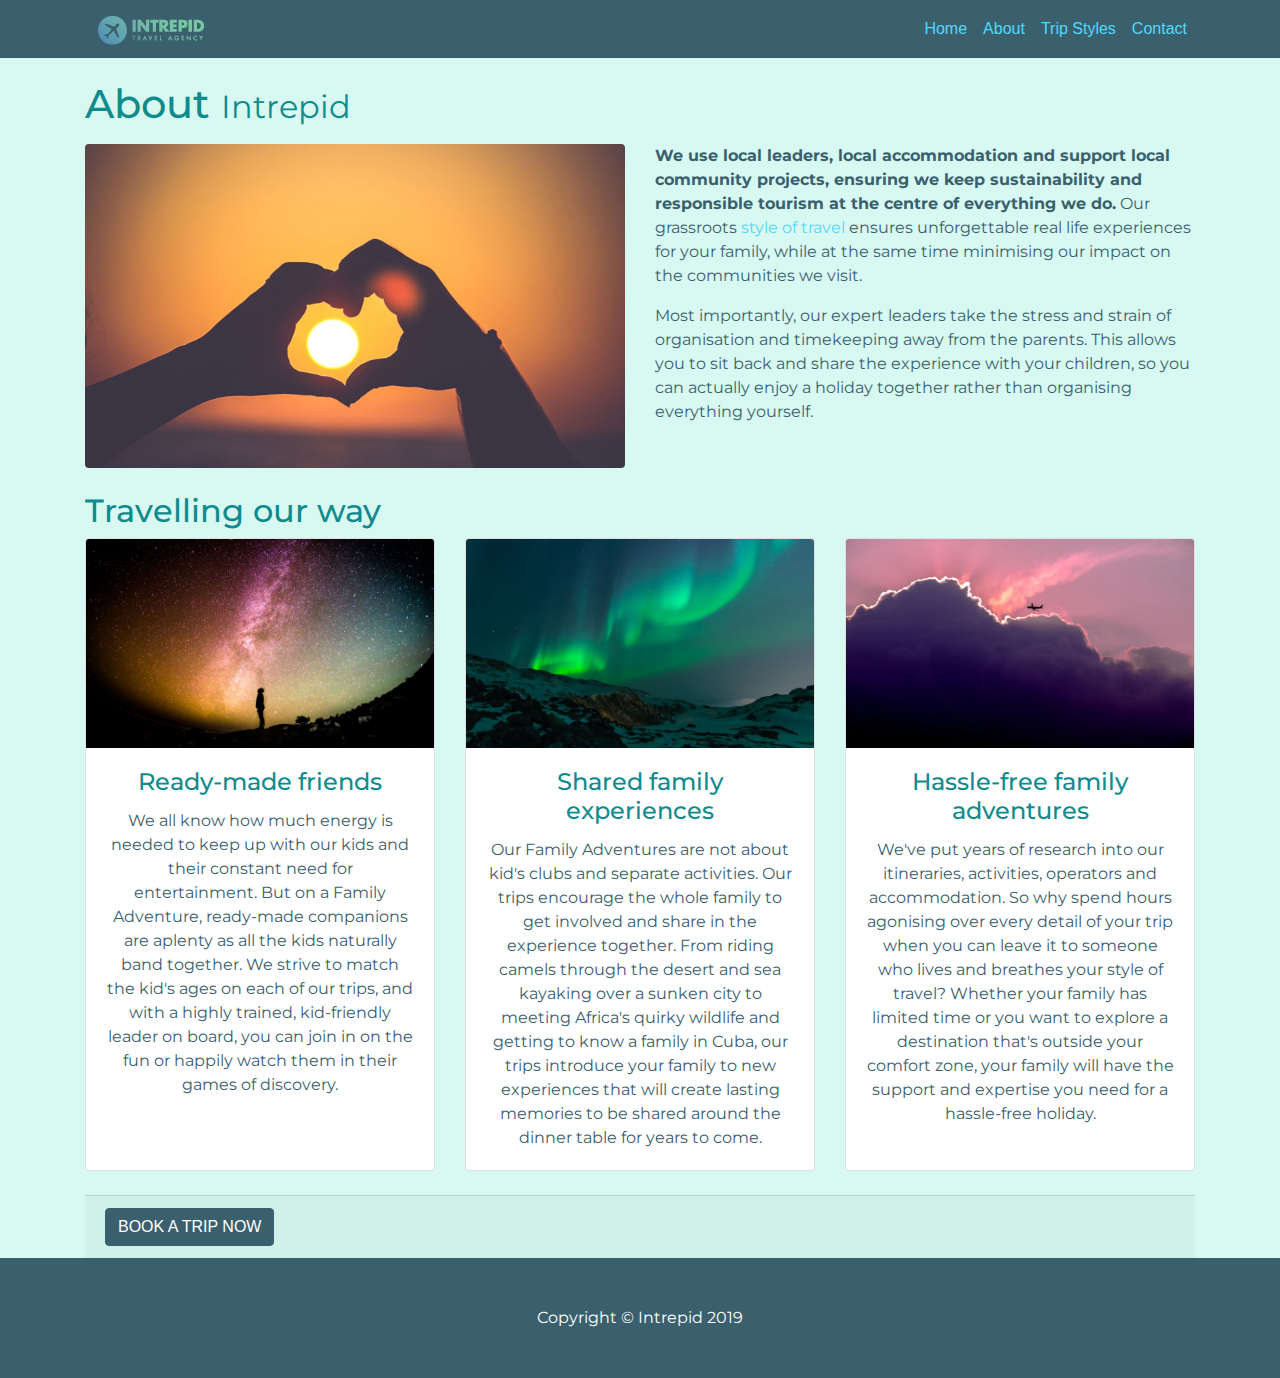
<file: Wang Nan-Exam-Prep-revision/about.html>
<!DOCTYPE html>
<html lang="en">
	<head>

  <meta charset="utf-8">
  <meta name="viewport" content="width=device-width, initial-scale=1, shrink-to-fit=no">
  <meta name="description" content="">
  <meta name="author" content="">

  <title>About</title>

  <!-- Bootstrap core CSS -->
  <link href="vendor/bootstrap/css/bootstrap.css" rel="stylesheet">

  <!-- Custom styles for this template -->
  <link href="css/modern-business.css" rel="stylesheet">
  <link href="css/my.css" rel="stylesheet" type="text/css">
	<!--fonts-->
  <link href="https://fonts.googleapis.com/css?family=Montserrat:300,400,700&display=swap" rel="stylesheet">
</head>
	
	<body>
		
		<!-- Navigation -->
		<nav class="navbar fixed-top navbar-expand-lg navbar-dark bg-dark fixed-top">
			<div class="container">
				<a class="navbar-brand" href="index.html"><img src="images/Logo.png" width="130" height="30" alt=""/></a>
				<button class="navbar-toggler navbar-toggler-right" type="button" data-toggle="collapse" data-target="#navbarResponsive" aria-controls="navbarResponsive" aria-expanded="false" aria-label="Toggle navigation"> <span class="navbar-toggler-icon"></span> </button>
				<div class="collapse navbar-collapse" id="navbarResponsive">
					<ul class="navbar-nav ml-auto">
						<li class="nav-item"> <a class="nav-link" href="index.html">Home</a> </li>
						<li class="nav-item"> <a class="nav-link" href="about.html">About</a> </li>
						<li class="nav-item"> <a class="nav-link" href="full-width.html">Trip Styles</a> </li>
						<li class="nav-item"> <a class="nav-link" href="contact.html">Contact</a> </li>
					</ul>
				</div>
			</div>
		</nav>
		
		<!-- Page Content -->
		<div class="container">
			
			<!-- Page Heading/Breadcrumbs -->
			<h1 class="mt-4 mb-3">
				About <small>Intrepid</small>
			</h1>
			
			<!-- Intro Content -->
			<div class="row">
				<div class="col-lg-6">
					<img class="img-fluid rounded mb-4" src="images/about-1.jpg" alt="">
				</div>
				<div class="col-lg-6">
					<p><strong>We use local leaders, local accommodation and support local community projects, ensuring we keep sustainability and responsible tourism at the centre of everything we do.</strong> Our grassroots <a href="full-width.html">style of travel</a> ensures unforgettable real life experiences for your family, while at the same time minimising our impact on the communities we visit.</p>
					<p>Most importantly, our expert leaders take the stress and strain of organisation and timekeeping away from the parents. This allows you to sit back and share the experience with your children, so you can actually enjoy a holiday together rather than organising everything yourself.</p>
				</div>
			</div>
			<!-- /.row --> 
			
			<!-- Team Members -->
			<h2>Travelling our way</h2>
			<div class="row">
				<div class="col-lg-4 mb-4">
					<div class="card h-100 text-center">
						<img class="card-img-top" src="images/about-2.jpg" alt="">
						<div class="card-body">
							<h4 class="card-title">Ready-made friends</h4>
							<!--<h6 class="card-subtitle mb-2 text-muted">Position</h6>-->
							<p class="card-text">We all know how much energy is needed to keep up with our kids and their constant need for entertainment. But on a Family Adventure, ready-made companions are aplenty as all the kids naturally band together. We strive to match the kid's ages on each of our trips, and with a highly trained, kid-friendly leader on board, you can join in on the fun or happily watch them in their games of discovery.</p>
						</div>
						<!--<div class="card-footer">
            <a href="#">name@example.com</a>
          </div>-->
					</div>
				</div>
				<div class="col-lg-4 mb-4">
					<div class="card h-100 text-center">
						<img class="card-img-top" src="images/about-3.jpg" alt="">
						<div class="card-body">
							<h4 class="card-title">Shared family experiences</h4>
							<!--<h6 class="card-subtitle mb-2 text-muted">Position</h6>-->
							<p class="card-text">Our Family Adventures are not about kid's clubs and separate activities. Our trips encourage the whole family to get involved and share in the experience together. From riding camels through the desert and sea kayaking over a sunken city to meeting Africa's quirky wildlife and getting to know a family in Cuba, our trips introduce your family to new experiences that will create lasting memories to be shared around the dinner table for years to come.</p>
						</div>
						<!--<div class="card-footer">
            <a href="#">name@example.com</a>
          </div>-->
					</div>
				</div>
				<div class="col-lg-4 mb-4">
					<div class="card h-100 text-center">
						<img class="card-img-top" src="images/about-4.jpg" alt="">
						<div class="card-body">
							<h4 class="card-title">Hassle-free family adventures</h4>
							<!--<h6 class="card-subtitle mb-2 text-muted">Position</h6>-->
							<p class="card-text">We've put years of research into our itineraries, activities, operators and accommodation. So why spend hours agonising over every detail of your trip when you can leave it to someone who lives and breathes your style of travel? Whether your family has limited time or you want to explore a destination that's outside your comfort zone, your family will have the support and expertise you need for a hassle-free holiday.</p>
						</div>
						<!--<div class="card-footer">
            <a href="#">name@example.com</a>
          </div>-->
					</div>
				</div>
			</div>
			<!-- /.row -->
			<div class="card-footer">
				<a href="contact.html" class="btn btn-primary">BOOK A TRIP NOW</a>
			</div>
		</div>
		<!-- /.container --> 
		
		<!-- Footer -->
		<footer class="py-5 bg-dark">
			<div class="container">
				<p class="m-0 text-center text-white">Copyright &copy; Intrepid 2019</p>
			</div>
			<!-- /.container -->
		</footer>
		
		<!-- Bootstrap core JavaScript --> 
		<script src="vendor/jquery/jquery.min.js"></script> 
		<script src="vendor/bootstrap/js/bootstrap.bundle.min.js"></script>
	</body>
</html>
</file>
<file: Wang Nan-Exam-Prep-revision/css/my.css>
@charset "UTF-8";
/* CSS Document */


/*colors: #53d8fb;   #d7f9f1;  #3a606e;  #0f8b8d;  #00b295*/

/*font-family: 'Montserrat', sans-serif;*/

.bg-dark {
  background-color: #3a606e !important;
}

.btn-primary {
  color: #fff;
  background-color: #3a606e;
  border-color: #3a606e;
}

h1,h2,h3,h4,h5,h6,p {
	font-family: 'Montserrat', sans-serif;
	color: #0f8b8d;
}

.bg-saving {
	background-color: #d7f9f1;
	text-align: center;
}


p {
	color: #3a606e;
}

a {
	color: #53d8fb;
}

a:hover {

	color: #0f8b8d;
}

.nav-link {
  display: block;
  padding: 0.5rem 1rem;
  color: #53d8fb !important;
}

.nav-link:hover, .nav-link:focus {
  text-decoration: none;
	color: #0f8b8d !important;
	
}
</file>
<file: Wang Nan_MAC-Cosmetics-Revision/css/my.css>
@charset "UTF-8";
/* CSS Document */

/*font-family: 'Inconsolata', monospace;*/


.bg-primary {
  background-image: url(../images/1920x500-FLASH-SALE.jpg) !important;
	
}

.bg-dark {
  background-color: #000 !important;
}

h2,p,h3 {
	font-family: 'Inconsolata', monospace;
}

h3 {
	text-align: center;
}
.lead1 {
	text-align: center;
	margin-top: 50px;
	margin-bottom: 50px;
}

.btn-secondary {
  color: #fff;
  background-color: #000;
  border-color: #6c757d;
  margin: auto;
}


.x {margin-top:2%;}

a {
	color: black;
}
</file>
<file: Wang Nan_Sams-Coffee-Revision2/css/coffee.css>
@charset "UTF-8";
/* CSS Document */

/*font-family: 'Baloo Bhaijaan', cursive;
font-family: 'Lato', sans-serif;*/

/*nav {
	margin-bottom: 10px;
}
*/

.bg-dark {
  background-color: #2d0605 !important;
}


.bg1 {
	background-image: url(../images/15.jpg); background-size:cover;
	
}

.hero {
	height: 600px;
}

.hometitle {
	font-family: 'Baloo Bhaijaan', cursive; color: #f18805; font-size: 80px; text-align: center;padding-top: 280px;
}

.homesub {
	font-family: 'Baloo Bhaijaan', cursive; color:#db995a; font-size: 40px; text-align: center;padding-top: 10px;
}

p{
	font-family: 'Lato', sans-serif;
	font-size: 20px;
}

h1,h2,h3,h4,h5,h6 {
	font-family: 'Lato', sans-serif;
	margin: 20px 0px;
	text-align: center;
}



.footer {
   position: fixed;
   left: 0;
   bottom: 0;
   width: 100%;
   background-color: #f18805;
   color: #6b2b06;
   text-align: center;
	font-family: 'Lato', sans-serif;
	margin-top: 30px;
}



.mapheight {height:400px;}

.boform {
	margin-bottom: 50px;
	
}

.contact-bottom {
	margin-bottom: 30px;
}
</file>
<file: Wang_Nan_Magician/css/my.css>
@charset "UTF-8";
/* CSS Document */

.bg-dark {
  background-color: #020202 !important;
}

.margintop {
	margin-top: 50px;
}

.btn-secondary {
  color: #fff;
  background-color: #37123c;
  border-color: #6c757d;
}

.btn-secondary:hover {
  color: #fff;
  background-color: #ff4a1c;
  border-color: #6c757d;
}

.btn-primary {
  color: #fff;
  background-color: #37123c;
  border-color: #007bff;
}

.nav-link {
	color: #2ca58d !important;
}

.nav-link:hover {
	color: #8cff98 !important;
}

h2 {
	color: #2ca58d;
}

a {
	color: #2ca58d;
}
</file>
<file: Wang Nan-Exam-Prep-revision/css/modern-business.css>
/*!
 * Start Bootstrap - Modern Business (https://startbootstrap.com/template-overviews/modern-business)
 * Copyright 2013-2019 Start Bootstrap
 * Licensed under MIT (https://github.com/BlackrockDigital/startbootstrap-logomodern-business-nav/blob/master/LICENSE)
 */
body {
  padding-top: 56px;
	background-color: #d7f9f1;
}

.carousel-item {
  height: 65vh;
  min-height: 300px;
  background: no-repeat center center scroll;
  -webkit-background-size: cover;
  -moz-background-size: cover;
  -o-background-size: cover;
  background-size: cover;
}

.portfolio-item {
  margin-bottom: 30px;
}
</file>
<file: Wang Nan_MAC-Cosmetics-Revision/css/scrolling-nav.css>
/*!
 * Start Bootstrap - Scrolling Nav (https://startbootstrap.com/template-overviews/scrolling-nav)
 * Copyright 2013-2017 Start Bootstrap
 * Licensed under MIT (https://github.com/BlackrockDigital/startbootstrap-scrolling-nav/blob/master/LICENSE)
 */

header {
  padding: 154px 0 100px;
}

@media (min-width: 992px) {
  header {
    padding: 156px 0 100px;
  }
}

section {
  padding: 150px 0;
}
</file>
<file: Wang_Nan_Magician/css/modern-business.css>
/*!
 * Start Bootstrap - Modern Business (https://startbootstrap.com/template-overviews/modern-business)
 * Copyright 2013-2019 Start Bootstrap
 * Licensed under MIT (https://github.com/BlackrockDigital/startbootstrap-logomodern-business-nav/blob/master/LICENSE)
 */
body {
  padding-top: 56px;
}

.carousel-item {
  height: 65vh;
  min-height: 300px;
  background: no-repeat center center scroll;
  -webkit-background-size: cover;
  -moz-background-size: cover;
  -o-background-size: cover;
  background-size: cover;
}

.portfolio-item {
  margin-bottom: 30px;
}
</file>
